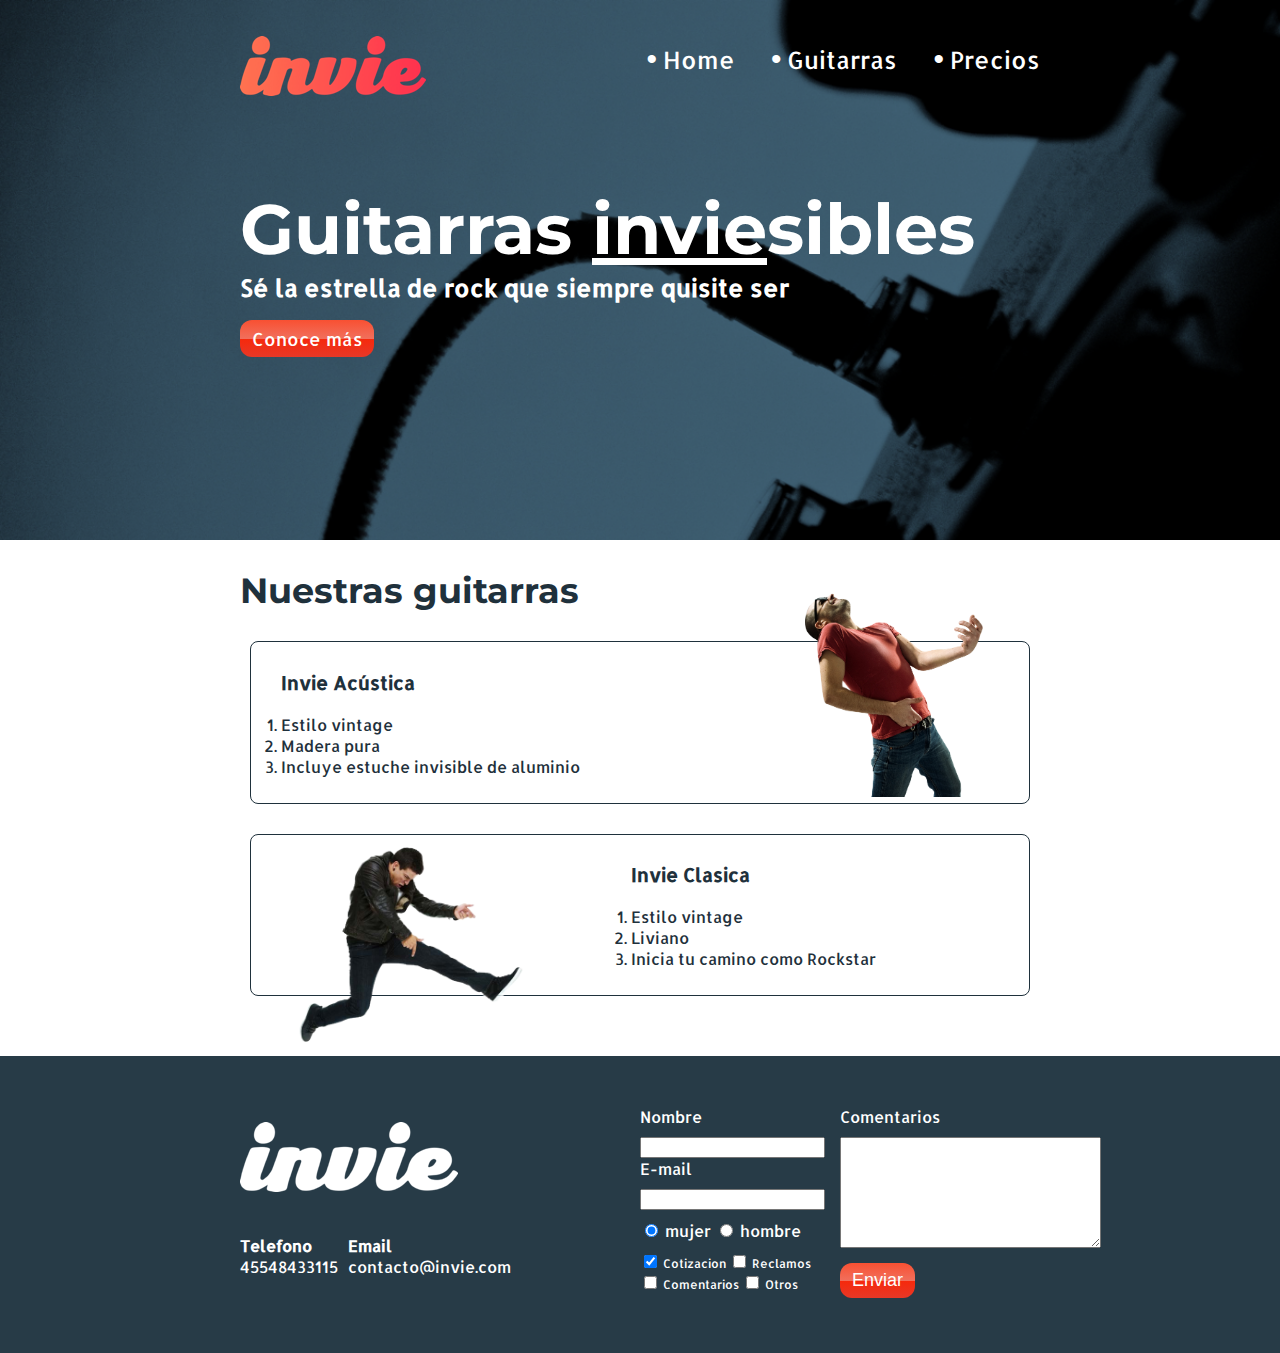
<file: index.html>
<!DOCTYPE html>
<html>
<head>
	<title>Invie - tus mejores guitarras!!</title>
	<meta charset="utf-8" />
	<link href="https://fonts.googleapis.com/css?family=Montserrat|Allerta" rel="stylesheet"> <!-- 2 google fonts mediante cdn
 -->
	<link rel="stylesheet" type="text/css" href="css/invie.css">
</head>
<body>
	<section id="portada" class="portada background"> <!-- portada -->
	<header id="header" class="header contenedor"> <!-- header -->
		<figure class="logotipo"><!-- logotipo -->
			<img src="images/invie.png" width="186" height="60" alt="Invie logotipo" />
		</figure>
		<nav class="menu"> <!-- menu -->
			<ul>
				<li>
					<a href="index.html">Home</a> 
				</li>
				<li>
					<a href="#guitarras">Guitarras</a>
				</li>
				<li>
					<a href="preciso.html">Precios</a>
				</li>				
			</ul>
		</nav>
	</header>
		<div class="contenedor"> <!-- div contenedor caja, aplicar solo efectos visuales --> 
			<h1 class="titulo">Guitarras <span>invie</span>sibles</h1> <!-- titulo -->
			<h3 class="title-a">Sé la estrella de rock que siempre quisite ser</h3> <!-- resume -->
			<a class="button" href="#guitarras">Conoce más</a> <!-- boton -->
		</div>
	</section>
	 <section id="guitarras" class="guitarras contenedor"> <!-- guitarras --> 
	 	<h2>Nuestras guitarras</h2><!-- titulo -->
		<article class="guitarra"><!-- guitarra1 -->
			<img class="derecha" src="images/invie-acustica.png" width="250" alt="Guitarra Acuistica" />
			<div class="contenedor-guitarra-a">
				<h3 class="title-b">Invie Acústica</h3>
				<ol>
					<li>Estilo vintage</li>
					<li>Madera pura</li>
					<li>Incluye estuche invisible de aluminio</li>
				</ol>
			</div>
		</article>
		<article class="guitarra"><!-- guitarra2 -->
			<img class="izquierda" src="images/invie-classic.png" width="300" alt="Guitarra Clasica" />
			<div class="contenedor-guitarra-b" >
			<h3 class="title-b">Invie Clasica</h3>
				<ol>
					<li>Estilo vintage</li>
					<li>Liviano</li>
					<li>Inicia tu camino como Rockstar</li>
				</ol>				
			</div>
		</article>
	</section>
	<footer class="footer"> <!-- footer -->
		<div class="contenedor">
			<div class="contacto">
				<img src="images/invie-white.png" alt="logotipo blanco"> <!-- img -->
				<a href="tel:+7555665555"><strong>Telefono</strong><span>45548433115</span></a>
				<a href="mailto:contacto@invie.com"><strong>Email</strong><span>contacto@invie.com</span></a>
			</div>
			<form class="formulario"><!-- formulario -->
				<div class="col1">
					<label for="nombre">Nombre</label> <!-- atributo for cambia focus a etiqueta referida -->
					<input type="text" id="nombre" name="nombre" required />
					<label for="email">E-mail</label>
					<input type="email" id="email" name="email" required />
					<div class="sexo">
						<label for="mujer">
							<input type="radio" checked name="sexo" value="mujer" /> mujer
						</label>
						<label for="hombre">
						<input type="radio" name="sexo" value="hombre" /> hombre
						</label>
					</div>
					<div class="intereses">
						<label for="cotizacion">
							<input type="checkbox" checked id="cotizacion" name="intereses" value="cotizacion" /> Cotizacion
						</label>
						<label for="reclamos">
							<input type="checkbox" id="reclamos" name="intereses" value="reclamos" /> Reclamos
						</label>
						<label for="comentarios">
							<input type="checkbox" id="comentarios" name="intereses" value="comentarios" /> Comentarios
						</label>
						<label for="otros">
							<input type="checkbox" id="otros" name="intereses" value="otros" /> Otros
						</label>
					</div>
				</div>
				<div class="col2">
					<label for="comentarios">Comentarios</label>
					<textarea name="comentarios" id="comentarios" cols="30" rows="7"></textarea>
					<input type="submit" class="button" value="Enviar" name="" />
				</div>
			</form>
		</div>
	</footer>
</body>
</html>
</file>
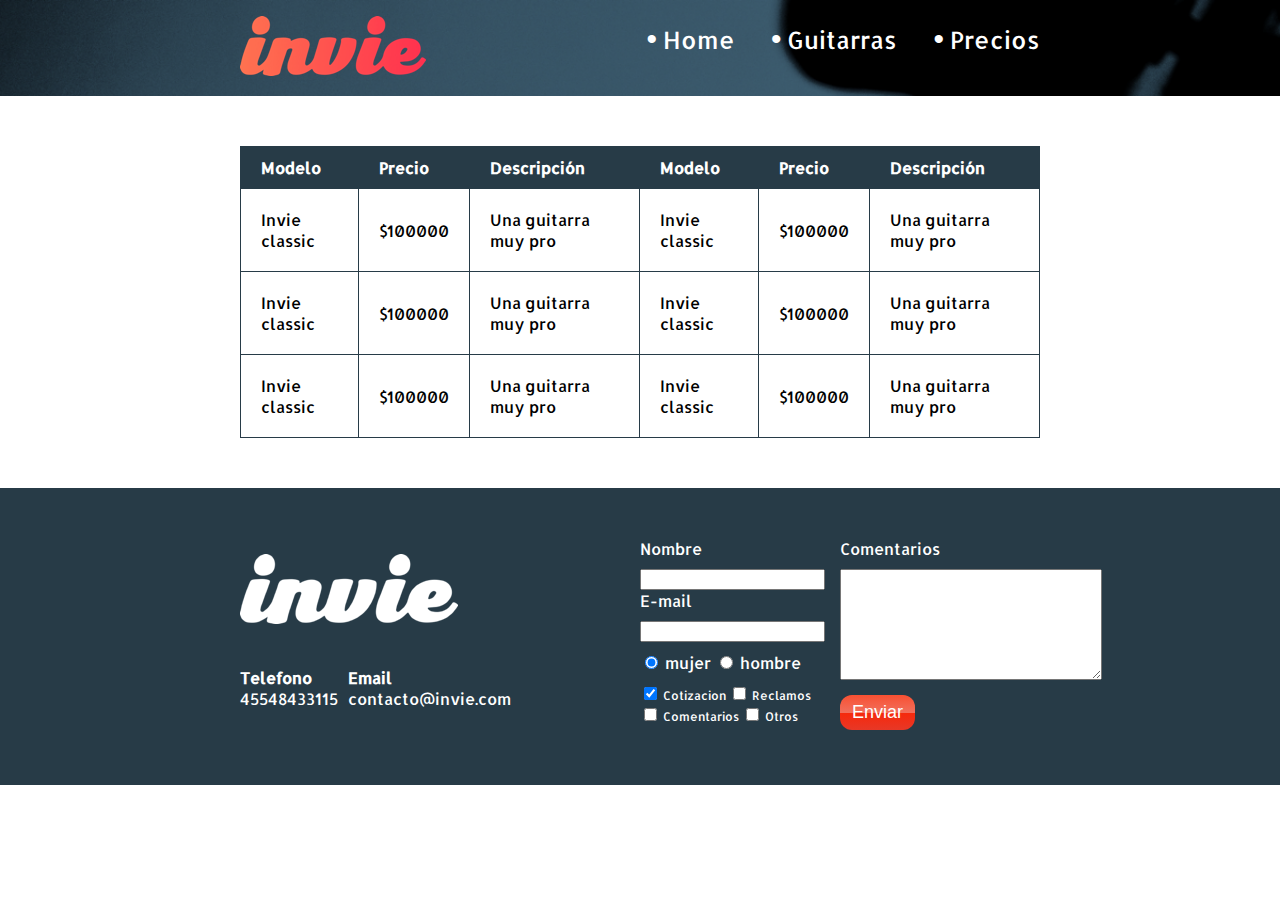
<file: preciso.html>
<!DOCTYPE html>
<html>
<head>
	<title>Precios de tus mejores guitarras!!</title>
	<meta charset="utf-8" />
	<link href="https://fonts.googleapis.com/css?family=Montserrat|Allerta" rel="stylesheet"> <!-- 2 google fonts mediante cdn
 -->
	<link rel="stylesheet" type="text/css" href="css/invie.css">
</head>
<body>
	<header id="header" class="header background"> <!-- header -->
		<div class="contenedor">
			<figure class="logotipo"><!-- logotipo -->
				<img src="images/invie.png" width="186" height="60" alt="Invie logotipo" />
			</figure>
			<nav class="menu"> <!-- menu -->
				<ul>
					<li>
						<a href="index.html">Home</a>
					</li>
					<li>
						<a href="index.html#guitarras">Guitarras</a>
					</li>
					<li>
						<a href="preciso.html">Precios</a>
					</li>
				</ul>
			</nav>
		</div>
	</header>
	<section class="tabla">
		<div class="contenedor">
			<table>
				<thead>
					<tr>
						<th>Modelo</th>
						<th>Precio</th>
						<th>Descripción</th>
						 <th>Modelo</th>
						<th>Precio</th>
						<th>Descripción</th>
					</tr>
				</thead>
				<tbody>
					<tr>
						<td>Invie classic</td>
						<td>$100000</td>
						<td>Una guitarra muy pro</td>
						<td>Invie classic</td>
						<td>$100000</td>
						<td>Una guitarra muy pro</td>
					</tr>
					<tr>
						<td>Invie classic</td>
						<td>$100000</td>
						<td>Una guitarra muy pro</td>
						<td>Invie classic</td>
						<td>$100000</td>
						<td>Una guitarra muy pro</td>
					</tr>
					<tr>
						<td>Invie classic</td>
						<td>$100000</td>
						<td>Una guitarra muy pro</td>
						<td>Invie classic</td>
						<td>$100000</td>
						<td>Una guitarra muy pro</td>
					</tr>
				</tbody>
			</table>
		</div>
	</section>
	<footer class="footer"> <!-- footer -->
		<div class="contenedor">
			<div class="contacto">
				<img src="images/invie-white.png" alt="logotipo blanco"> <!-- img -->
				<a href="tel:+7555665555"><strong>Telefono</strong><span>45548433115</span></a>
				<a href="mailto:contacto@invie.com"><strong>Email</strong><span>contacto@invie.com</span></a>
			</div>
			<form class="formulario"><!-- formulario -->
				<div class="col1">
					<label for="nombre">Nombre</label> <!-- atributo for cambia focus a etiqueta referida -->
					<input type="text" id="nombre" name="nombre" required />
					<label for="email">E-mail</label>
					<input type="email" id="email" name="email" required />
					<div class="sexo">
						<label for="mujer">
							<input type="radio" checked name="sexo" value="mujer" /> mujer
						</label>
						<label for="hombre">
						<input type="radio" name="sexo" value="hombre" /> hombre
						</label>
					</div>
					<div class="intereses">
						<label for="cotizacion">
							<input type="checkbox" checked id="cotizacion" name="intereses" value="cotizacion" /> Cotizacion
						</label>
						<label for="reclamos">
							<input type="checkbox" id="reclamos" name="intereses" value="reclamos" /> Reclamos
						</label>
						<label for="comentarios">
							<input type="checkbox" id="comentarios" name="intereses" value="comentarios" /> Comentarios
						</label>
						<label for="otros">
							<input type="checkbox" id="otros" name="intereses" value="otros" /> Otros
						</label>
					</div>
				</div>
				<div class="col2">
					<label for="comentarios">Comentarios</label>
					<textarea name="comentarios" id="comentarios" cols="30" rows="7"></textarea>
					<input type="submit" class="button" value="Enviar" name="" />
				</div>
			</form>
		</div>
	</footer>
</body>
</html>
</file>
<file: css/invie.css>
/*

*{

	-padding general-
		padding: 10px;
	-paddig por lados-
		padding-top: 10px;
		padding-left: 15px;
		padding-right: 13px;
		padding-bottom: 5px;
	-paddig lados una sola linea-
		padding: 10px 13px 5px 15px; 
	
	padding: 10px;

	-margin general-
		margin: 10px;
	-margin por lados-
		margin-top: 10px;
		margin-left: 15px;
		margin-right: 13px;
		margin-bottom: 5px;
	-margin lados una sola linea-
		margin: 10px 13px 5px 15px; 
	
	margin: 10px;

	border: 2px solid red;


}*/

body{
	font-family: 'Allerta', sans-serif; /*google font allerta*/
	margin: 0;
}

table{ /*se pone css a la etiqueta por que solo contamos con solo una tabla y no varias*/
	width: 100%; /*distibuye el contenido al mismo tamaño que el padre (tamaño 800px)*/
}

th{
	background: #273b47;
	color: white;
	padding: 10px 20px;
	text-align: left;
}

/*th{
	padding: 10px;
}*/

td{
	padding:20px;
}

table, td, th{ /*agrega bordes dentro de la tabla*/ 
	border: 1px solid #273b47;
	border-collapse: collapse; /*junta los bordes*/
}

input, textarea{ /* quita el resaltado en los campos input y textarea */
	outline: 0;
}

input:focus, textarea:focus{ /* agrega color de fondo al hacer focus */
	background: lightgray;
}


.contenedor {
	width: 800px;
	margin: auto;
	position: relative;
}

.background{
	background-image: url('../images/background.png');
	background-size: cover; /* expande el background buscando la mejor distribucion */
}

.titulo{
	font-family: 'Montserrat', sans-serif; /*google font montserrat*/
	font-size: 70px;
	margin-bottom: 0;
	margin-top: 70px;
}

.titulo span{ /* agregando subrayado en titulo */
	text-decoration: underline;
}
.title-a{
	font-size: 24px;
	margin-top: 0;
}

.tittle-b{
	font-size: 50px;
	margin-bottom: 20px;
}

.guitarras{
	color: #1F313C;
	margin-bottom: 60px;
}

.guitarras h2{
	font-family: 'Montserrat', sans-serif; /*google font montserrat*/
	font-size: 35px;
}

.portada{
	color: white;
	padding: 20px;
	height: 500px;
}

.portada button{
	margin-bottom: 70px;
}


/*elementos en linea*/
.menu {
	font-size: 24px;
	display: inline-block;
	position: absolute;
    right: 0;
}

.menu li:before { /* la indexacion se hace de manera correcta */
   /* los elementos completan los assets en el diseño con css para tener codigo mas limpio */
	content: '•';
	font-size: 30px;
	line-height: 20px;
	color: white;
}

.menu li{
	display: inline-block;
	margin-left: 30px;
}

.menu a{
	color: white;
	text-decoration: none;
}

.logotipo {
	display: inline-block;
	margin-left: 0;
}
/*----------------*/

.guitarra {
	margin: 10px 10px 30px 10px;
	padding: 10px; /*borde inerior*/
/*	overflow: hidden;*/	
	border: 1px solid #1F313C;
	border-radius: 8px;
}

.guitarra ol{
	padding: 0;
}

.derecha {
	float: right;
	position: relative;/*position absolute,fixed,relative*/
	top: -105px;
}

.izquierda {
	float: left;
	position: relative;/*position absolute,fixed,relative*/
	top: -8px;
}

.contenedor-guitarra-a{
	padding-left: 20px;
}

.contenedor-guitarra-b{
	margin-left: 370px; 
	position: relative;
}

.header {
  position: relative;
}

.button {
	border-radius: 12px;
	border: none;
	color: white;
	text-decoration: none;
	padding: 7px 12px;
	cursor: pointer;
	font-size: 18px;
	
	/* Permalink - use to edit and share this gradient: http://colorzilla.com/gradient-editor/#f85032+0,f16f5c+50,f6290c+51,f02f17+71,e73827+100;Red+Gloss+%231 */
	background: #f85032; /* Old browsers */
	background: -moz-linear-gradient(top,  #f85032 0%, #f16f5c 50%, #f6290c 51%, #f02f17 71%, #e73827 100%); /* FF3.6-15 */
	background: -webkit-linear-gradient(top,  #f85032 0%,#f16f5c 50%,#f6290c 51%,#f02f17 71%,#e73827 100%); /* Chrome10-25,Safari5.1-6 */
	background: linear-gradient(to bottom,  #f85032 0%,#f16f5c 50%,#f6290c 51%,#f02f17 71%,#e73827 100%); /* W3C, IE10+, FF16+, Chrome26+, Opera12+, Safari7+ */
	filter: progid:DXImageTransform.Microsoft.gradient( startColorstr='#f85032', endColorstr='#e73827',GradientType=0 ); /* IE6-9 */

/* 	background: #fd324e;
	background: linear-gradient(to left, #fe344e, #ff7250)
 */}

.footer{
	background: #273b47;
	padding: 50px 10px;

}

.footer .contenedor{
	display: flex; /*acomoda a los hijo o cajas en vertical*/
	justify-content: space-between; /*ingresa un espacio entre hijos o cajas*/
}

.contacto{
	display: flex;/*acomoda a los hijo o cajas en vertical*/
	width: 300px; /*se asigna un tamaño a la caja*/ 
	flex-wrap: wrap; /*baja los elementos*/
	align-items: center; /*evita que el contenido se distorcione*/
}

.contacto img{
	display: block;
}

.contacto strong{
	display: block;
}

.contacto a{
	color: white;
	text-decoration: none;
	margin: 10px 10px 10px 0;
}

.formulario{
	display: flex;
	width: 400px;
	color: white;
}

.col1, .col2{ /*estilos iguales a dos clases diferentes*/
	display: flex;
	flex-direction: column; /*distibuye los elementos por el tamaño de la columna*/
}

.col1{
	margin-right: 15px;
}

.col2{
	align-items: flex-start;
}

.col2 .button{
	margin-top: 15px;
}

.intereses label{
	font-size: 12px;
}

.formulario label, .sexo, .intereses{
	margin-bottom: 10px;
}

.sexo{
	margin-top: 10px;
}

.tabla{
	margin: 50px 0;
}
</file>
